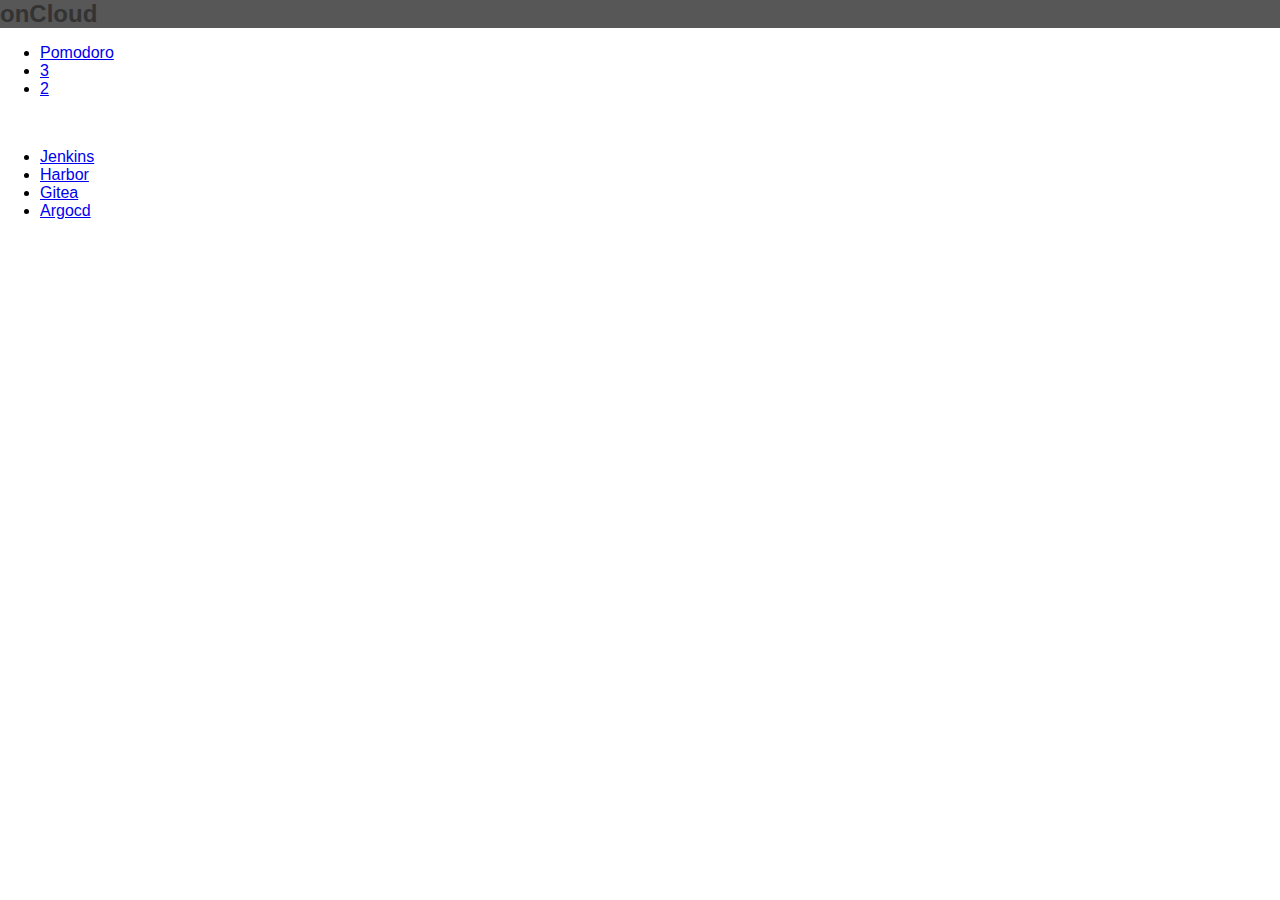
<file: index.html>
<!DOCTYPE html>
<html lang="en">
<head>
    <meta charset="UTF-8">
    <meta name="viewport" content="width=device-width, initial-scale=1.0">
    <title>onCloud-page</title>
    <link rel="stylesheet" href="css/index-style.css">
</head>
<body>
    <div id="title" >
        <h1>onCloud</h1>
    </div>
    <div id="LINKS">
        <ul id="Projects">
            <li class="Project"><a href="pomodoro.html">Pomodoro</a></li>
            <li class="Project"><a href="#" onerror="<script>alert('개발중입니다.');</script>">3</a></li>
            <li class="Project"><a href="#" onclick="<script>alert('개발중입니다.');</script>">2</a></li>
        </ul>
        <br>
        <ul>
            <li><a href="https://jenkins.okestro.lsw.io/">Jenkins</a></li>
            <li><a href="https://harbor.okestro.io/account/sign-in?redirect_url=%2Fharbor%2Fprojects">Harbor</a></li>
            <li><a href="http://gitea.okestro.io/">Gitea</a></li>
            <li><a href="http://argocd.okestro.lsw.io/applications">Argocd</a></li>
        </ul>
    </div>
</body>
</html>
</file>
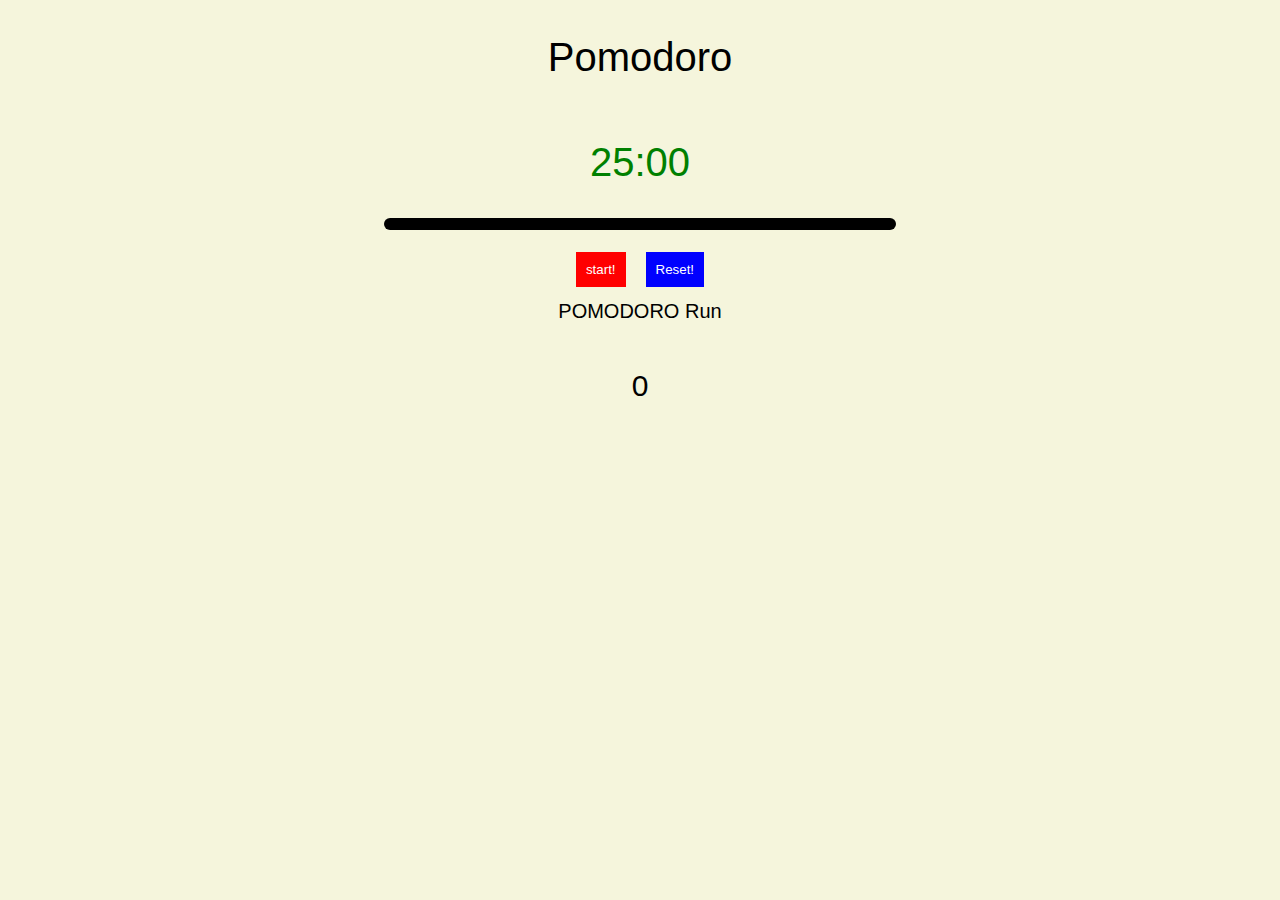
<file: pomodoro.html>
<!DOCTYPE html>
<html>
    <head>
        <meta charset="UTF-8">
        <meta name="viewport" content="width=device-width, initial-scale=1.0">
        <meta http-equiv="X-UA-Compatible" content="ie=edge">
        <title>Pomodoro</title>
        <link rel="stylesheet" href="css/pomodoro-style.css">
    </head>
    <body>
        <div class = "container-pomodoro">
            <h1>Pomodoro</h1>
            <h2 class = "pomodoro-text">25:00</h2>
            <div class="progress-container">
                <div class="progress"></div>
            </div>
            <div class = "container-button">
                <button id="button-startstop">start!</button>
                <button class="button-reset">Reset!</button>
            </div>
            <div class="pomodoro-cnt-container">
                <h2 class="pomodoro-cnt-text">POMODORO Run</h2>
                <h3 class="pomodoro-cnt">0</h3>
            </div>
        </div>
        <script src="js/pomodoro.js"></script>
    </body>
</html>
</file>
<file: css/index-style.css>
body {
    background-color: #ffffff;
    font-family: Arial, sans-serif;
    margin: 0;
    padding: 0;
}

h1 {
    color: #333333;
    font-size: 24px;
    font-weight: bold;
    margin: 0;
    padding: 0;
    
}

#title {
    background: #575757;
}

#Projects{
    
}
</file>
<file: css/pomodoro-style.css>
body {
    background-color: beige;
}

h1 {
    font: 40px sans-serif;
}

.container-button {
    display: flex;
    justify-content: center;
    align-items: center;
    height: 70px;
    padding: 5px;
    flex-direction: row;
}

.pomodoro-text {
    font: 40px sans-serif;
    color: green;
}



#button-startstop {
    padding: 10px;
    margin: 10px;
    background-color: red;
    color: white;
    border: none;
    cursor: pointer;
}

.start{
    background-color: green;
}

.stop{
    background-color: red;
}


.button-reset {
    padding: 10px;
    margin: 10px;
    background-color: blue;
    color: white;
    border: none;
    cursor: pointer;
}

.pomodoro-cnt-container {
    display: flex;
    justify-content: center;
    align-items: center;
    height: 100px;
    flex-direction: column;
}

.pomodoro-cnt-text {
    font: 20px sans-serif;
}

.pomodoro-cnt{
    font: 30px sans-serif;
}

.container-pomodoro {
    display: flex;
    justify-content: center;
    align-items: center;
    height: 400px;
    flex-direction: column;
}

.progress-container {
    height: 0.8rem;
    width: 32rem;
    border-radius: 0.4rem;
    background: #000;
  }
  
  .progress-container .progress {
    height: 100%;
    width: 0;
    border-radius: 0.4rem;
  
    background: #ff4754;
  
    transition: width 0.1s ease;
  }
</file>
